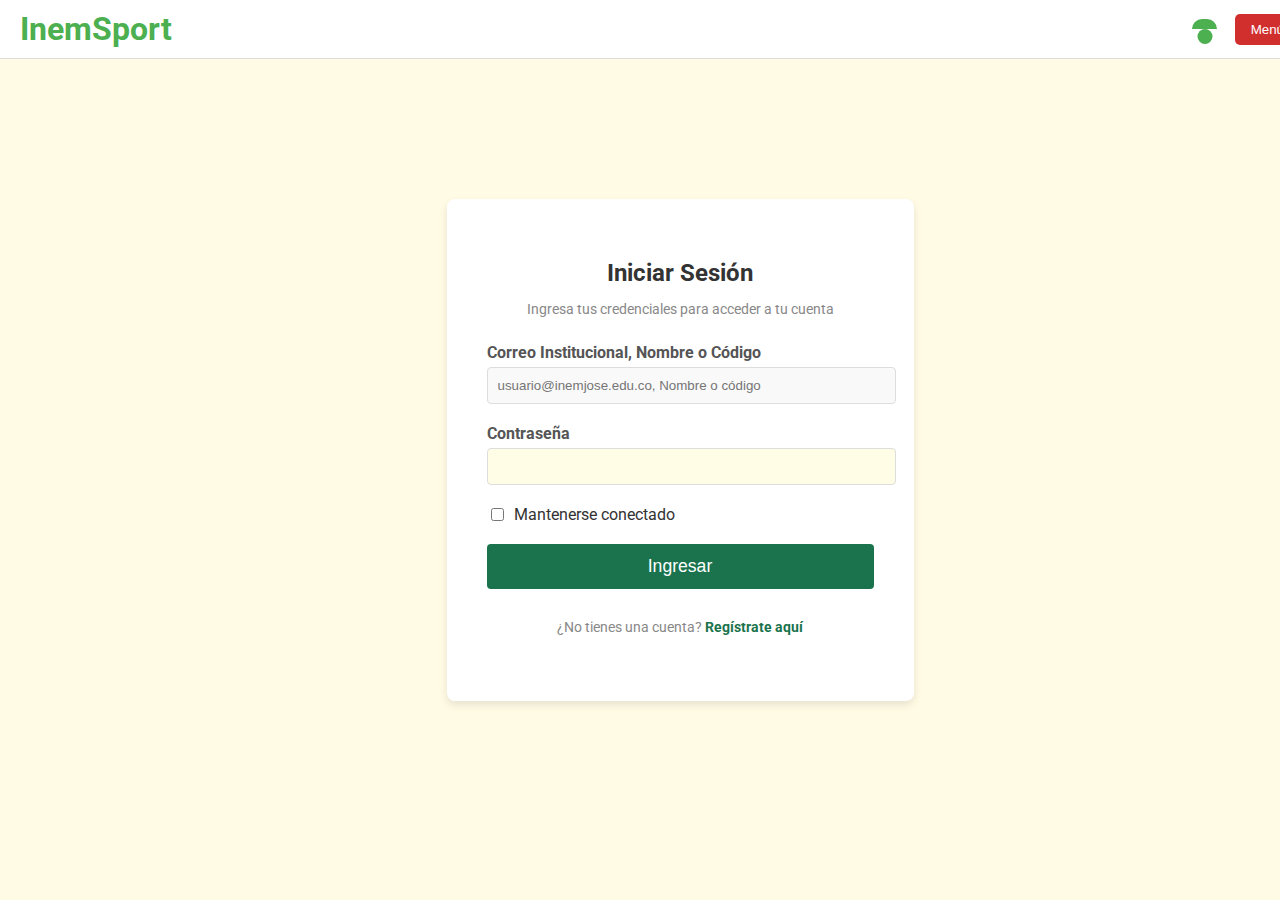
<file: login.html>
<!DOCTYPE html>
<html lang="es">
<head>
    <meta charset="UTF-8">
    <meta name="viewport" content="width=device-width, initial-scale=1.0">
    <title>InemSport - Iniciar Sesión</title>
    <link rel="stylesheet" href="media/styles.css">
    <link rel="preconnect" href="https://fonts.googleapis.com">
    <link rel="preconnect" href="https://fonts.gstatic.com" crossorigin>
    <link href="https://fonts.googleapis.com/css2?family=Roboto:wght@400;700&display=swap" rel="stylesheet">
</head>
<body class="login-page">
    <header class="header" style="position: fixed; top: 0; left: 0; width: 100%; z-index: 1000; background-color: #fff;">
    <div class="logo">
        <h1>InemSport</h1>
    </div>
    <nav class="menu">
        <div class="right-menu-items">
            <a href="login.html" class="user-icon">
                <span class="icon-person"></span>
            </a>
            <div class="dropdown">
                <button class="menu-button">Menú</button>
                <div class="dropdown-content">
                    <a href="restricted-access.html">Foro</a>
                    <a href="restricted-access.html">Noticias</a>
                    <a href="#">Prestamos</a>
                    <a href="#">Espacios</a>
                </div>
            </div>
        </div>
    </nav>
</header>
    <main>
        <div class="login-card">
            <h2>Iniciar Sesión</h2>
            <p>Ingresa tus credenciales para acceder a tu cuenta</p>
            <form action="#" method="post">
                <div class="form-group">
                    <label for="username">Correo Institucional, Nombre o Código</label>
                    <input type="text" id="username" name="username" placeholder="usuario@inemjose.edu.co, Nombre o código">
                </div>
                <div class="form-group">
                    <label for="password">Contraseña</label>
                    <input type="password" id="password" name="password">
                </div>
                <div class="checkbox-group">
                    <input type="checkbox" id="keep-connected" name="keep-connected">
                    <label for="keep-connected">Mantenerse conectado</label>
                </div>
                <button type="submit" class="btn-ingresar">Ingresar</button>
            </form>
            <p>¿No tienes una cuenta? <a href="register.html">Regístrate aquí</a></p>
        </div>
    </main>
</body>
</html>
</file>
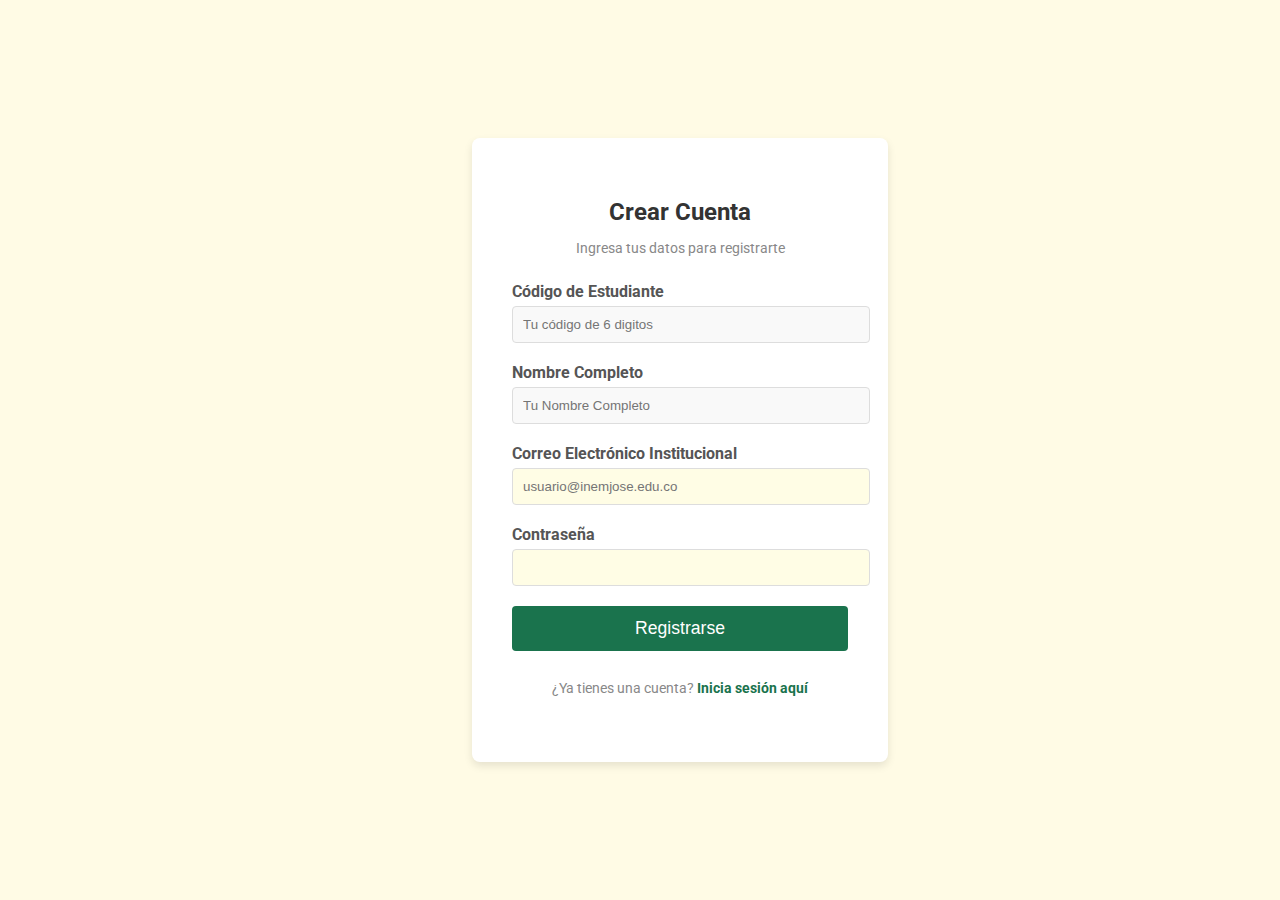
<file: register.html>
<!DOCTYPE html>
<html lang="es">
<head>
    <meta charset="UTF-8">
    <meta name="viewport" content="width=device-width, initial-scale=1.0">
    <title>InemSport - Registrarse</title>
    <link rel="stylesheet" href="styles.css">
    <link rel="preconnect" href="https://fonts.googleapis.com">
    <link rel="preconnect" href="https://fonts.gstatic.com" crossorigin>
    <link href="https://fonts.googleapis.com/css2?family=Roboto:wght@400;700&display=swap" rel="stylesheet">
</head>
<body class="login-page">
    <main>
        <div class="login-card">
            <h2>Crear Cuenta</h2>
            <p>Ingresa tus datos para registrarte</p>
            <form action="register.php" method="post">
                <div class="form-group">
                    <label for="student-code">Código de Estudiante</label>
                    <input type="text" id="code" name="code" placeholder="Tu código de 6 digitos">
                </div>
                <div class="form-group">
                    <label for="full-name">Nombre Completo</label>
                    <input type="text" id="name" name="name" placeholder="Tu Nombre Completo">
                </div>
                <div class="form-group">
                    <label for="email">Correo Electrónico Institucional</label>
                    <input type="email" id="email" name="email" placeholder="usuario@inemjose.edu.co">
                </div>
                <div class="form-group">
                    <label for="password">Contraseña</label>
                    <input type="password" id="password" name="password">
                </div>
                <button type="submit" class="btn-ingresar">Registrarse</button>
            </form>
            <p>¿Ya tienes una cuenta? <a href="login.html">Inicia sesión aquí</a></p>
        </div>
    </main>
</body>
</html>
</file>
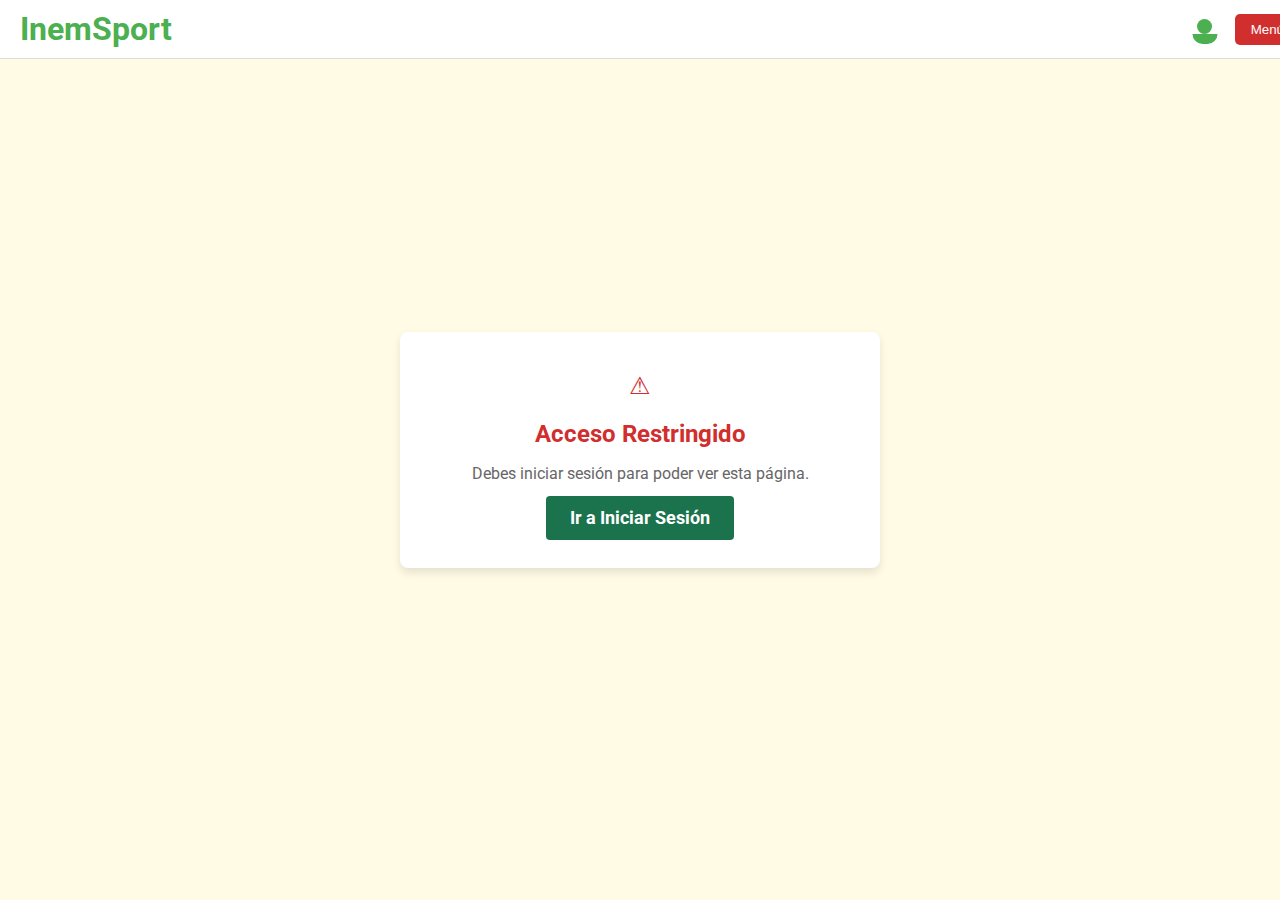
<file: restricted-access.html>
<!DOCTYPE html>
<html lang="es">
<head>
    <meta charset="UTF-8">
    <meta name="viewport" content="width=device-width, initial-scale=1.0">
    <title>InemSport - Acceso Restringido</title>
    <link rel="stylesheet" href="styles.css">
    <link rel="preconnect" href="https://fonts.googleapis.com">
    <link rel="preconnect" href="https://fonts.gstatic.com" crossorigin>
    <link href="https://fonts.googleapis.com/css2?family=Roboto:wght@400;700&display=swap" rel="stylesheet">
</head>
<body class="login-page">
    <header class="header">
        <div class="logo">
            <h1>InemSport</h1>
        </div>
        <nav class="menu">
            <div class="right-menu-items">
                <a href="login.html" class="user-icon">
                    <span class="icon-person"></span>
                </a>
                <div class="dropdown">
                    <button class="menu-button">Menú</button>
                    <div class="dropdown-content">
                        <a href="restricted-access.html">Foro</a>
                        <a href="restricted-access.html">Noticias</a>
                        <a href="#">Prestamos</a>
                        <a href="#">Espacios</a>
                    </div>
                </div>
            </div>
        </nav>
    </header>
    <main>
        <header class="header" style="position: fixed; top: 0; left: 0; width: 100%; z-index: 1000; background-color: #fff;">
    <div class="logo">
        <h1>InemSport</h1>
    </div>
    <nav class="menu">
        <div class="right-menu-items">
            <a href="login.html" class="user-icon">
                <span class="icon-person"></span>
            </a>
            <div class="dropdown">
                <button class="menu-button">Menú</button>
                <div class="dropdown-content">
                    <a href="restricted-access.html">Foro</a>
                    <a href="restricted-access.html">Noticias</a>
                    <a href="#">Prestamos</a>
                    <a href="#">Espacios</a>
                </div>
            </div>
        </div>
    </nav>
</header>
        <div class="restricted-card">
            <div class="restricted-icon">
                <span style="font-size: 24px; color: #d12e2e;">&#9888;</span>
            </div>
            <h2>Acceso Restringido</h2>
            <p>Debes iniciar sesión para poder ver esta página.</p>
            <a href="login.html" class="btn-ingresar">Ir a Iniciar Sesión</a>
        </div>
    </main>
</body>
</html>
</file>
<file: media/styles.css>
/* Estilos generales */
body {
    font-family: 'Roboto', sans-serif;
    margin: 0;
    color: #333;
}

.header {
    background-color: #fff;
    display: flex;
    justify-content: space-between;
    align-items: center;
    padding: 10px 20px;
    border-bottom: 1px solid #ddd;
}

.logo h1 {
    color: #4CAF50;
    margin: 0;
}

/* Contenedor del menú desplegable y el icono de usuario */
.right-menu-items {
    display: flex;
    align-items: center;
    gap: 15px; /* Espacio entre el icono y el menú */
}

/* Estilos para el icono de usuario */
.user-icon {
    display: inline-block;
    width: 30px;
    height: 30px;
    position: relative;
    cursor: pointer;
}

.icon-person {
    position: absolute;
    width: 15px;
    height: 15px;
    background-color: #4CAF50; /* Color verde */
    border-radius: 50%;
    bottom: 0;
    left: 50%;
    transform: translateX(-50%);
}

.icon-person::before {
    content: '';
    position: absolute;
    width: 25px;
    height: 10px;
    background-color: #4CAF50; /* Color verde */
    border-radius: 10px 10px 0 0;
    bottom: 15px;
    left: 50%;
    transform: translateX(-50%);
}

/* Estilos para el menú desplegable */
.dropdown {
    position: relative;
    display: inline-block;
}

.menu-button {
    background-color: #d12e2e;
    color: white;
    padding: 8px 16px;
    border: none;
    border-radius: 5px;
    cursor: pointer;
}

.dropdown-content {
    display: none;
    position: absolute;
    background-color: #f9f9f9;
    min-width: 160px;
    box-shadow: 0px 8px 16px 0px rgba(0,0,0,0.2);
    z-index: 1;
    right: 0;
}

.dropdown-content a {
    color: black;
    padding: 12px 16px;
    text-decoration: none;
    display: block;
}

.dropdown-content a:hover {
    background-color: #f1f1f1;
}

.dropdown:hover .dropdown-content {
    display: block;
}

/* Estilos del contenido principal (ya los tenías) */
.hero-section {
    padding: 20px;
    background-color: #fff;
    margin: 20px;
    border-radius: 8px;
    box-shadow: 0 2px 4px rgba(0, 0, 0, 0.1);
}

.hero-image-placeholder {
    width: 100%;
    height: 480px;
    background-color: #d1d1d1;
    display: flex;
    justify-content: center;
    align-items: center;
    color: #888;
    font-size: 2em;
    border-radius: 5px;
}

.content-cards {
    display: flex;
    justify-content: space-around;
    gap: 20px;
    margin: 20px;
}

.card {
    background-color: #fff;
    padding: 20px;
    border-radius: 8px;
    box-shadow: 0 2px 4px rgba(0, 0, 0, 0.1);
    flex: 1;
}

.about-us {
    background-color: #4CAF50;
    color: white;
}

.how-to {
    background-color: #FFC107;
    color: #333;
}

.card-image-placeholder {
    width: 120px;
    height: 120px;
    background-color: #d1d1d1;
    border-radius: 5px;
    margin-bottom: 10px;
}

.about-us .card-image-placeholder {
    background-color: #66BB6A;
}

.how-to .card-image-placeholder {
    background-color: #FFD54F;
}

@media (max-width: 768px) {
    .content-cards {
        flex-direction: column;
    }
}

/* ---- ESTILOS DE LA PÁGINA DE LOGIN (NUEVOS) ---- */
.login-page {
    background-color: #fffbe5; /* Color crema */
    display: flex;
    justify-content: center;
    align-items: center;
    min-height: 100vh;
}

.login-card {
    background-color: white;
    padding: 40px;
    border-radius: 8px;
    box-shadow: 0 4px 8px rgba(0, 0, 0, 0.1);
    width: 100%;
    max-width: 400px;
    text-align: center;
}

.login-card h2 {
    color: #333;
    margin-bottom: 10px;
}

.login-card p {
    color: #888;
    margin-bottom: 25px;
    font-size: 0.9em;
}

.form-group {
    text-align: left;
    margin-bottom: 20px;
}

.form-group label {
    display: block;
    margin-bottom: 5px;
    font-weight: bold;
    color: #555;
}

.form-group input {
    width: 100%;
    padding: 10px;
    border: 1px solid #ddd;
    border-radius: 4px;
    background-color: #f9f9f9;
}

.form-group input[type="email"],
.form-group input[type="password"] {
    background-color: #fffde5; /* Color crema para los campos de entrada */
}

.checkbox-group {
    text-align: left;
    margin-bottom: 20px;
    display: flex;
    align-items: center;
}

.checkbox-group input {
    margin-right: 10px;
}

.btn-ingresar {
    width: 100%;
    padding: 12px;
    border: none;
    border-radius: 4px;
    background-color: #1a734d; /* Verde oscuro */
    color: white;
    font-size: 1.1em;
    cursor: pointer;
    margin-bottom: 15px;
}

.btn-ingresar:hover {
    background-color: #135c3e;
}

.login-card a {
    color: #1a734d;
    text-decoration: none;
    font-weight: bold;
}

.login-card a:hover {
    text-decoration: underline;
}

/* ---- ESTILOS DEL CARRUSEL (NUEVOS) ---- */
.carousel-container {
    position: relative;
    width: 100%;
    overflow: hidden;
    height: 480px; /* Altura fija para el carrusel */
}

.carousel-slides {
    display: flex;
    transition: transform 0.5s ease-in-out;
    height: 100%;
}

.slide {
    width: 100%;
    height: 100%;
    object-fit: cover; /* Ajusta la imagen sin distorsionarla */
    flex-shrink: 0; /* Evita que la imagen se reduzca */
    display: none; /* Oculta todas las imágenes por defecto */
}

.slide.active {
    display: block; /* Muestra solo la imagen activa */
}

.carousel-button {
    position: absolute;
    top: 50%;
    transform: translateY(-50%);
    background-color: rgba(0, 0, 0, 0.5);
    color: white;
    border: none;
    padding: 10px 15px;
    cursor: pointer;
    font-size: 2em;
    z-index: 10;
    transition: background-color 0.3s;
}

.carousel-button:hover {
    background-color: rgba(0, 0, 0, 0.8);
}

.prev {
    left: 10px;
    border-radius: 50%;
}

.next {
    right: 10px;
    border-radius: 50%;
}

/* ---- ESTILOS DE LA PÁGINA DE ACCESO RESTRINGIDO (NUEVOS) ---- */
.restricted-card {
    background-color: white;
    padding: 40px;
    border-radius: 8px;
    box-shadow: 0 4px 8px rgba(0, 0, 0, 0.1);
    width: 100%;
    max-width: 400px;
    text-align: center;
    position: absolute;
    top: 50%;
    left: 50%;
    transform: translate(-50%, -50%);
}

.restricted-icon {
    margin-bottom: 10px;
}

.restricted-card h2 {
    color: #d12e2e;
    margin-bottom: 5px;
}

.restricted-card p {
    color: #666;
    margin-bottom: 25px;
}

.restricted-card .btn-ingresar {
    background-color: #1a734d;
    color: white;
    padding: 12px 24px;
    text-decoration: none;
    border-radius: 4px;
    font-weight: bold;
}

.restricted-card .btn-ingresar:hover {
    background-color: #135c3e;
}
</file>
<file: styles.css>
/* Estilos generales */
body {
    font-family: 'Roboto', sans-serif;
    margin: 0;
    color: #333;
}

.header {
    background-color: #fff;
    display: flex;
    justify-content: space-between;
    align-items: center;
    padding: 10px 20px;
    border-bottom: 1px solid #ddd;
}

.logo h1 {
    color: #4CAF50;
    margin: 0;
}

/* Contenedor del menú desplegable y el icono de usuario */
.right-menu-items {
    display: flex;
    align-items: center;
    gap: 15px; /* Espacio entre el icono y el menú */
}

/* Estilos para el icono de usuario */
.user-icon {
    display: inline-block;
    width: 30px;
    height: 30px;
    position: relative;
    cursor: pointer;
}

.icon-person {
    position: absolute;
    width: 25px; /* Wider for the body */
    height: 10px; /* Shorter for the body */
    background-color: #4CAF50; /* Color verde */
    border-radius: 0 0 10px 10px; /* Round bottom corners */
    bottom: 0; /* Body at the bottom */
    left: 50%;
    transform: translateX(-50%);
}

.icon-person::before {
    content: '';
    position: absolute;
    width: 15px; /* Smaller for the head */
    height: 15px; /* Square for the head */
    background-color: #4CAF50; /* Color verde */
    border-radius: 50%; /* Circular head */
    bottom: 10px; /* Head above the body */
    left: 50%;
    transform: translateX(-50%);
}

/* Estilos para el menú desplegable */
.dropdown {
    position: relative;
    display: inline-block;
}

.menu-button {
    background-color: #d12e2e;
    color: white;
    padding: 8px 16px;
    border: none;
    border-radius: 5px;
    cursor: pointer;
}

.dropdown-content {
    display: none;
    position: absolute;
    background-color: #f9f9f9;
    min-width: 160px;
    box-shadow: 0px 8px 16px 0px rgba(0,0,0,0.2);
    z-index: 1;
    right: 0;
}

.dropdown-content a {
    color: black;
    padding: 12px 16px;
    text-decoration: none;
    display: block;
}

.dropdown-content a:hover {
    background-color: #f1f1f1;
}

.dropdown:hover .dropdown-content {
    display: block;
}

/* Estilos del contenido principal (ya los tenías) */
.hero-section {
    padding: 20px;
    background-color: #fff;
    margin: 20px;
    border-radius: 8px;
    box-shadow: 0 2px 4px rgba(0, 0, 0, 0.1);
}

.hero-image-placeholder {
    width: 100%;
    height: 480px;
    background-color: #d1d1d1;
    display: flex;
    justify-content: center;
    align-items: center;
    color: #888;
    font-size: 2em;
    border-radius: 5px;
}

.content-cards {
    display: flex;
    justify-content: space-around;
    gap: 20px;
    margin: 20px;
}

.card {
    background-color: #fff;
    padding: 20px;
    border-radius: 8px;
    box-shadow: 0 2px 4px rgba(0, 0, 0, 0.1);
    flex: 1;
}

.about-us {
    background-color: #4CAF50;
    color: white;
}

.how-to {
    background-color: #FFC107;
    color: #333;
}

.card-image-placeholder {
    width: 120px;
    height: 120px;
    background-color: #d1d1d1;
    border-radius: 5px;
    margin-bottom: 10px;
}

.about-us .card-image-placeholder {
    background-color: #66BB6A;
}

.how-to .card-image-placeholder {
    background-color: #FFD54F;
}

@media (max-width: 768px) {
    .content-cards {
        flex-direction: column;
    }
}

/* ---- ESTILOS DE LA PÁGINA DE LOGIN (NUEVOS) ---- */
.login-page {
    background-color: #fffbe5; /* Color crema */
    display: flex;
    justify-content: center;
    align-items: center;
    min-height: 100vh;
}

.login-card {
    background-color: white;
    padding: 40px;
    border-radius: 8px;
    box-shadow: 0 4px 8px rgba(0, 0, 0, 0.1);
    width: 100%;
    max-width: 400px;
    text-align: center;
}

.login-card h2 {
    color: #333;
    margin-bottom: 10px;
}

.login-card p {
    color: #888;
    margin-bottom: 25px;
    font-size: 0.9em;
}

.form-group {
    text-align: left;
    margin-bottom: 20px;
}

.form-group label {
    display: block;
    margin-bottom: 5px;
    font-weight: bold;
    color: #555;
}

.form-group input {
    width: 100%;
    padding: 10px;
    border: 1px solid #ddd;
    border-radius: 4px;
    background-color: #f9f9f9;
}

.form-group input[type="email"],
.form-group input[type="password"] {
    background-color: #fffde5; /* Color crema para los campos de entrada */
}

.checkbox-group {
    text-align: left;
    margin-bottom: 20px;
    display: flex;
    align-items: center;
}

.checkbox-group input {
    margin-right: 10px;
}

.btn-ingresar {
    width: 100%;
    padding: 12px;
    border: none;
    border-radius: 4px;
    background-color: #1a734d; /* Verde oscuro */
    color: white;
    font-size: 1.1em;
    cursor: pointer;
    margin-bottom: 15px;
}

.btn-ingresar:hover {
    background-color: #135c3e;
}

.login-card a {
    color: #1a734d;
    text-decoration: none;
    font-weight: bold;
}

.login-card a:hover {
    text-decoration: underline;
}

/* ---- ESTILOS DEL CARRUSEL (NUEVOS) ---- */
.carousel-container {
    position: relative;
    width: 100%;
    overflow: hidden;
    height: 480px; /* Altura fija para el carrusel */
}

.carousel-slides {
    display: flex;
    transition: transform 0.5s ease-in-out;
    height: 100%;
}

.slide {
    width: 100%;
    height: 100%;
    object-fit: cover; /* Ajusta la imagen sin distorsionarla */
    flex-shrink: 0; /* Evita que la imagen se reduzca */
    display: none; /* Oculta todas las imágenes por defecto */
}

.slide.active {
    display: block; /* Muestra solo la imagen activa */
}

.carousel-button {
    position: absolute;
    top: 50%;
    transform: translateY(-50%);
    background-color: rgba(0, 0, 0, 0.5);
    color: white;
    border: none;
    padding: 10px 15px;
    cursor: pointer;
    font-size: 2em;
    z-index: 10;
    transition: background-color 0.3s;
}

.carousel-button:hover {
    background-color: rgba(0, 0, 0, 0.8);
}

.prev {
    left: 10px;
    border-radius: 50%;
}

.next {
    right: 10px;
    border-radius: 50%;
}

/* ---- ESTILOS DE LA PÁGINA DE ACCESO RESTRINGIDO (NUEVOS) ---- */
.restricted-card {
    background-color: white;
    padding: 40px;
    border-radius: 8px;
    box-shadow: 0 4px 8px rgba(0, 0, 0, 0.1);
    width: 100%;
    max-width: 400px;
    text-align: center;
    position: absolute;
    top: 50%;
    left: 50%;
    transform: translate(-50%, -50%);
}

.restricted-icon {
    margin-bottom: 10px;
}

.restricted-card h2 {
    color: #d12e2e;
    margin-bottom: 5px;
}

.restricted-card p {
    color: #666;
    margin-bottom: 25px;
}

.restricted-card .btn-ingresar {
    background-color: #1a734d;
    color: white;
    padding: 12px 24px;
    text-decoration: none;
    border-radius: 4px;
    font-weight: bold;
}

.restricted-card .btn-ingresar:hover {
    background-color: #135c3e;
}
</file>
